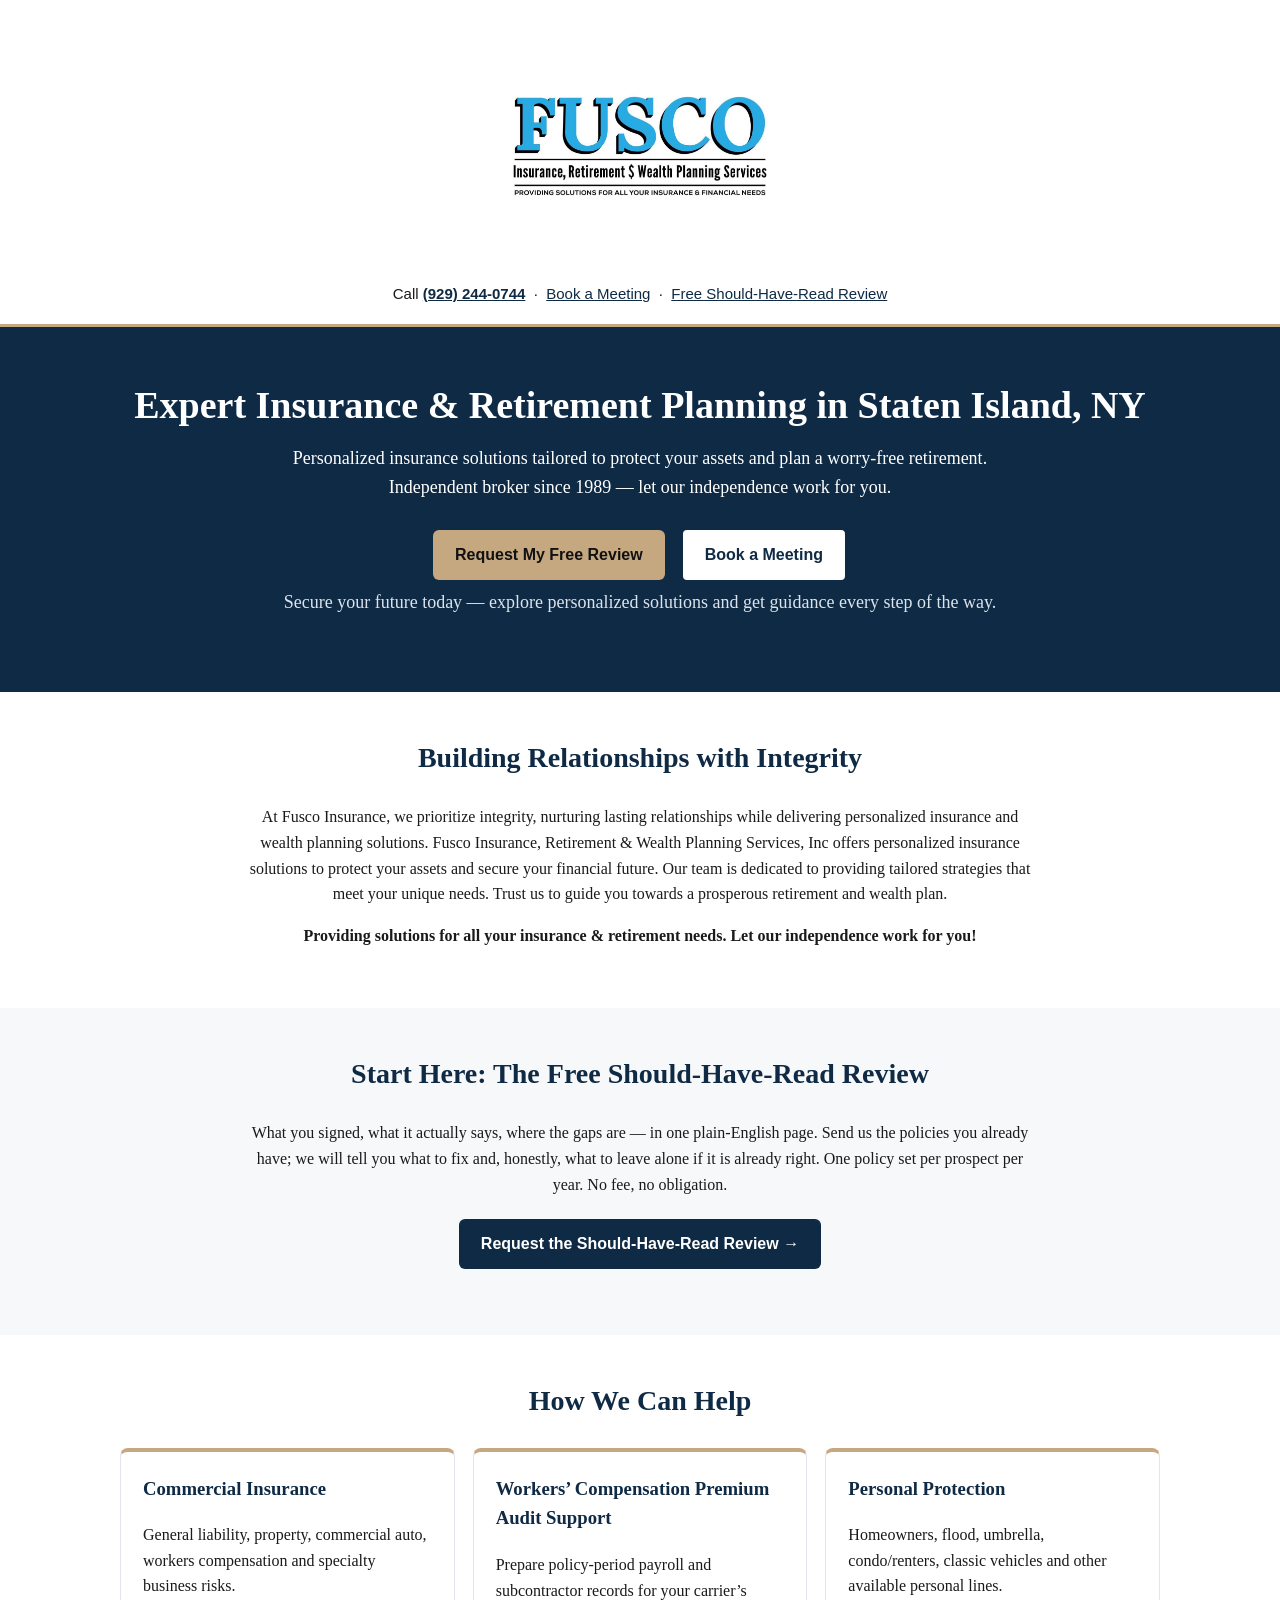
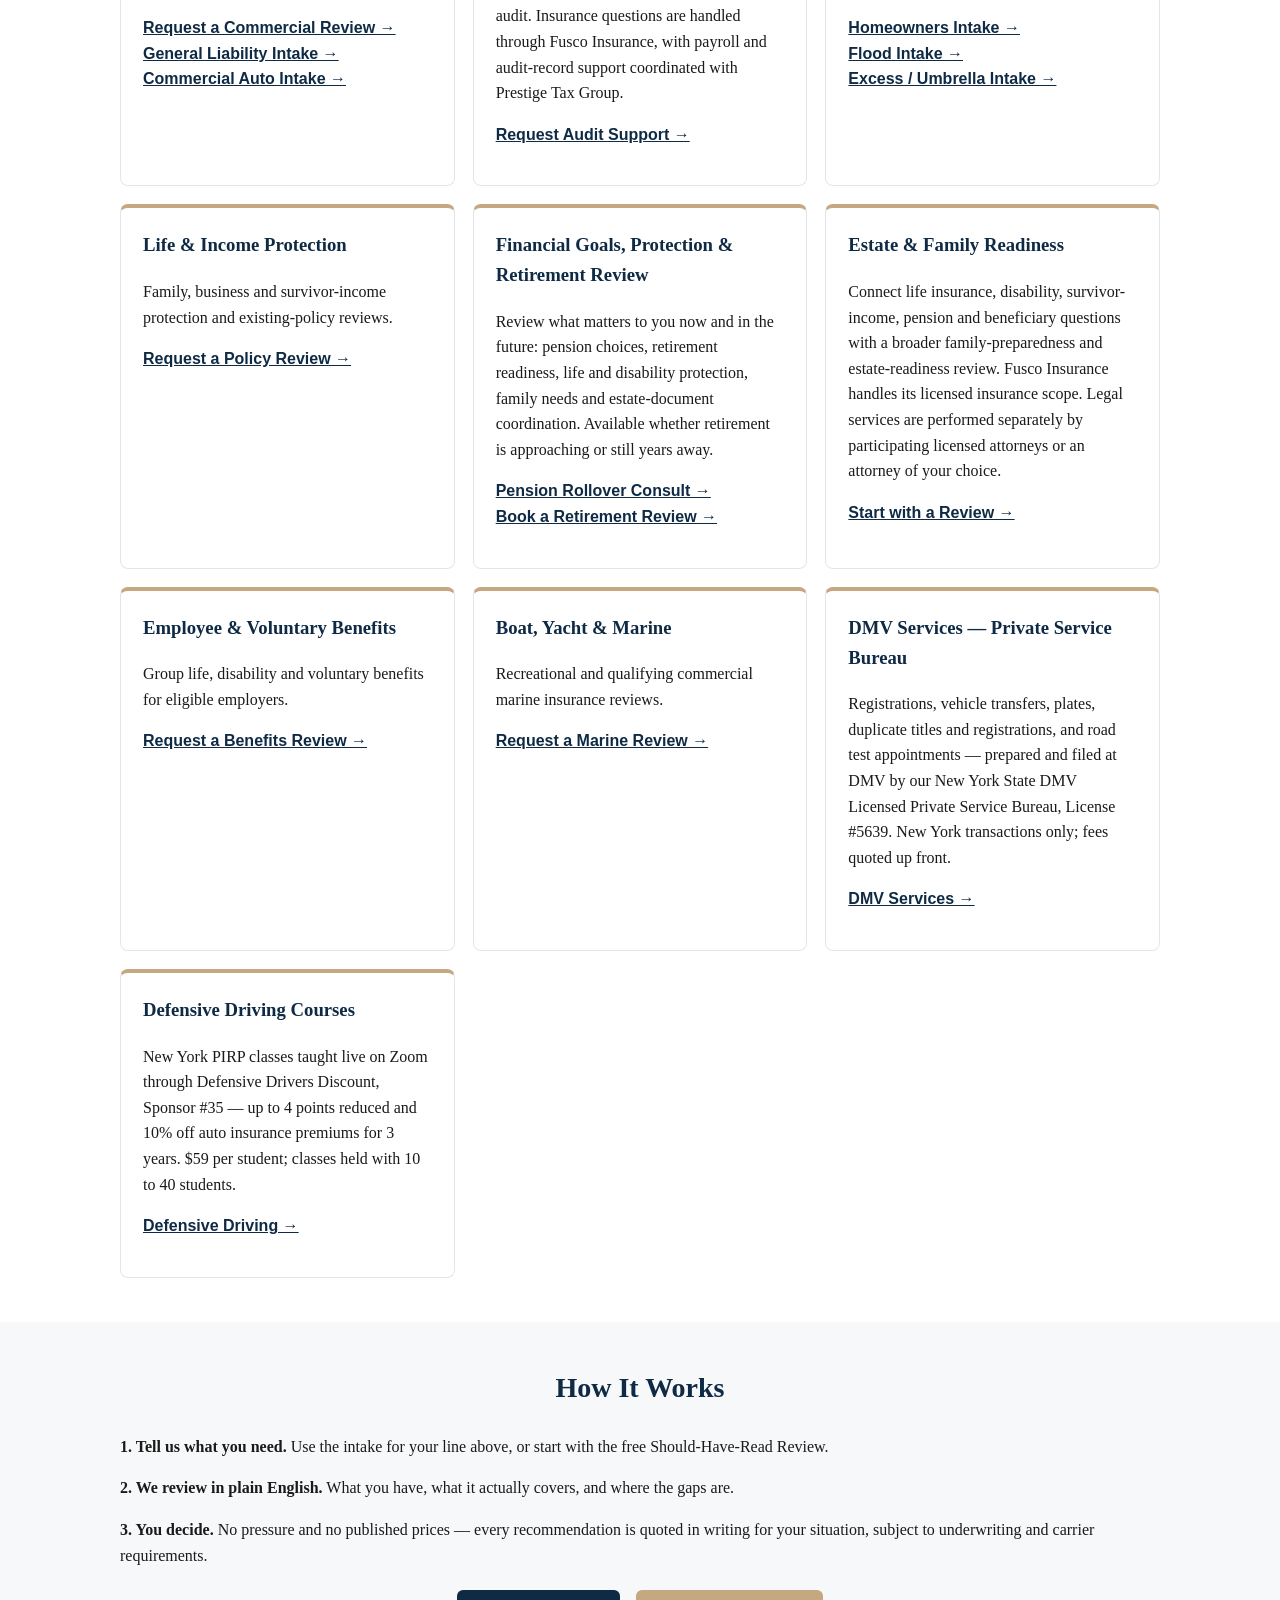
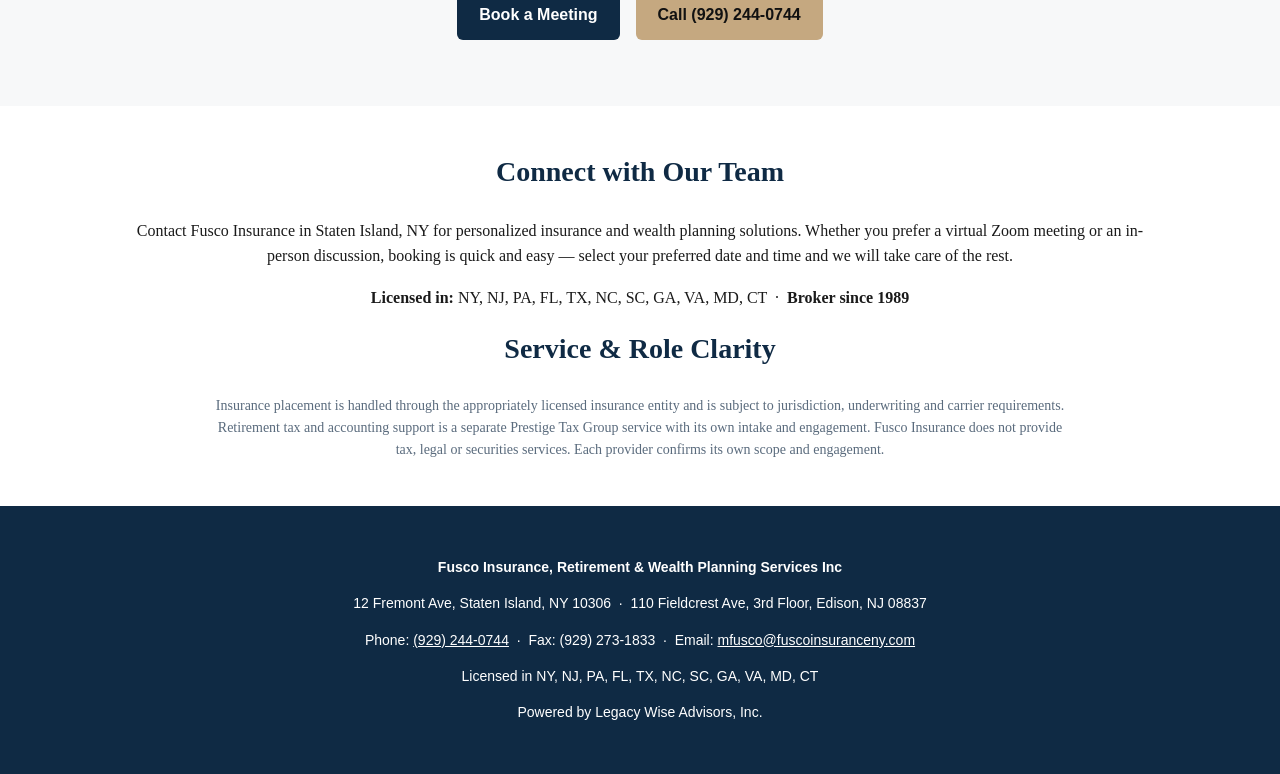
<file: index.html>
<!DOCTYPE html>
<html lang="en">
<head>
<meta charset="UTF-8">
<meta name="viewport" content="width=device-width, initial-scale=1.0">
<title>Fusco Insurance | Insurance &amp; Retirement Planning in Staten Island, NY — Since 1989</title>
<meta name="description" content="Fusco Insurance, Retirement &amp; Wealth Planning Services Inc — independent insurance broker since 1989 in Staten Island, NY. Commercial insurance, homeowners, flood, umbrella, commercial auto, life &amp; retirement reviews. Licensed in NY, NJ, PA, FL, TX, NC, SC, GA, VA, MD, CT. Call (929) 244-0744.">
<link rel="canonical" href="https://fuscoinsuranceny.com/">
<meta property="og:type" content="website">
<meta property="og:title" content="Fusco Insurance | Insurance &amp; Retirement Planning — Staten Island, NY">
<meta property="og:description" content="Independent broker since 1989. Commercial, personal, life and retirement protection — reviewed in plain English. Let our independence work for you.">
<meta property="og:url" content="https://fuscoinsuranceny.com/">
<meta property="og:image" content="https://fuscoinsuranceny.com/assets/fusco-insurance-logo.jpg">
<meta name="twitter:card" content="summary_large_image">
<link rel="icon" href="assets/fusco-insurance-logo.jpg">
<link rel="stylesheet" href="styles.css">
<script type="application/ld+json">
{"@context":"https://schema.org","@type":"InsuranceAgency","name":"Fusco Insurance, Retirement & Wealth Planning Services Inc","url":"https://fuscoinsuranceny.com/","logo":"https://fuscoinsuranceny.com/assets/fusco-insurance-logo.jpg","telephone":"+1-929-244-0744","faxNumber":"+1-929-273-1833","email":"mfusco@fuscoinsuranceny.com","foundingDate":"1989","address":[{"@type":"PostalAddress","streetAddress":"12 Fremont Ave","addressLocality":"Staten Island","addressRegion":"NY","postalCode":"10306","addressCountry":"US"},{"@type":"PostalAddress","streetAddress":"110 Fieldcrest Ave, 3rd Floor","addressLocality":"Edison","addressRegion":"NJ","postalCode":"08837","addressCountry":"US"}],"areaServed":["NY","NJ","PA","FL","TX","NC","SC","GA","VA","MD","CT"]}
</script>
</head>
<body>
<header class="site">
  <img src="assets/fusco-insurance-logo.jpg" alt="Fusco Insurance — Retirement &amp; Wealth Planning Services Inc">
  <div class="header-contact">Call <a href="tel:+19292440744"><strong>(929) 244-0744</strong></a> &nbsp;·&nbsp; <a href="https://scheduler.zoom.us/legacywiseadvisors">Book a Meeting</a> &nbsp;·&nbsp; <a href="https://tally.so/r/Z9oqyv">Free Should-Have-Read Review</a></div>
</header>

<div class="hero">
  <h1>Expert Insurance &amp; Retirement Planning in Staten Island, NY</h1>
  <p>Personalized insurance solutions tailored to protect your assets and plan a worry-free retirement. Independent broker since 1989 — let our independence work for you.</p>
  <a class="btn gold" href="https://tally.so/r/Z9oqyv">Request My Free Review</a>
  <a class="btn light" href="https://scheduler.zoom.us/legacywiseadvisors">Book a Meeting</a>
  <p class="small" style="color:#dbe4ec">Secure your future today — explore personalized solutions and get guidance every step of the way.</p>
</div>

<section>
  <div class="wrap">
    <h2>Building Relationships with Integrity</h2>
    <p class="center" style="max-width:800px;margin:0 auto">At Fusco Insurance, we prioritize integrity, nurturing lasting relationships while delivering personalized insurance and wealth planning solutions. Fusco Insurance, Retirement &amp; Wealth Planning Services, Inc offers personalized insurance solutions to protect your assets and secure your financial future. Our team is dedicated to providing tailored strategies that meet your unique needs. Trust us to guide you towards a prosperous retirement and wealth plan.</p>
    <p class="center"><strong>Providing solutions for all your insurance &amp; retirement needs. Let our independence work for you!</strong></p>
  </div>
</section>

<section class="alt">
  <div class="wrap">
    <h2>Start Here: The Free Should-Have-Read Review</h2>
    <p class="center" style="max-width:800px;margin:0 auto">What you signed, what it actually says, where the gaps are — in one plain-English page. Send us the policies you already have; we will tell you what to fix and, honestly, what to leave alone if it is already right. One policy set per prospect per year. No fee, no obligation.</p>
    <p class="center"><a class="btn" href="https://tally.so/r/Z9oqyv">Request the Should-Have-Read Review →</a></p>
  </div>
</section>

<section>
  <div class="wrap">
    <h2>How We Can Help</h2>
    <div class="grid">
      <div class="card"><h3>Commercial Insurance</h3><p>General liability, property, commercial auto, workers compensation and specialty business risks.</p><p><a href="https://tally.so/r/ArK6dB">Request a Commercial Review →</a><br><a href="https://tally.so/r/J1dyGK">General Liability Intake →</a><br><a href="https://tally.so/r/pedgNq">Commercial Auto Intake →</a></p></div>
      <div class="card"><h3>Workers’ Compensation Premium Audit Support</h3><p>Prepare policy-period payroll and subcontractor records for your carrier’s audit. Insurance questions are handled through Fusco Insurance, with payroll and audit-record support coordinated with Prestige Tax Group.</p><p><a href="https://tally.so/r/ArK6dB">Request Audit Support →</a></p></div>
      <div class="card"><h3>Personal Protection</h3><p>Homeowners, flood, umbrella, condo/renters, classic vehicles and other available personal lines.</p><p><a href="https://tally.so/r/1Wkjyp">Homeowners Intake →</a><br><a href="https://tally.so/r/DqKLER">Flood Intake →</a><br><a href="https://tally.so/r/7XbQOP">Excess / Umbrella Intake →</a></p></div>
      <div class="card"><h3>Life &amp; Income Protection</h3><p>Family, business and survivor-income protection and existing-policy reviews.</p><p><a href="https://tally.so/r/Z9oqyv">Request a Policy Review →</a></p></div>
      <div class="card"><h3>Financial Goals, Protection &amp; Retirement Review</h3><p>Review what matters to you now and in the future: pension choices, retirement readiness, life and disability protection, family needs and estate-document coordination. Available whether retirement is approaching or still years away.</p><p><a href="https://tally.so/r/QoMGNp">Pension Rollover Consult →</a><br><a href="https://scheduler.zoom.us/legacywiseadvisors">Book a Retirement Review →</a></p></div>
      <div class="card"><h3>Estate &amp; Family Readiness</h3><p>Connect life insurance, disability, survivor-income, pension and beneficiary questions with a broader family-preparedness and estate-readiness review. Fusco Insurance handles its licensed insurance scope. Legal services are performed separately by participating licensed attorneys or an attorney of your choice.</p><p><a href="https://tally.so/r/Z9oqyv">Start with a Review →</a></p></div>
      <div class="card"><h3>Employee &amp; Voluntary Benefits</h3><p>Group life, disability and voluntary benefits for eligible employers.</p><p><a href="https://tally.so/r/ArK6dB">Request a Benefits Review →</a></p></div>
      <div class="card"><h3>Boat, Yacht &amp; Marine</h3><p>Recreational and qualifying commercial marine insurance reviews.</p><p><a href="https://tally.so/r/Z9oqyv">Request a Marine Review →</a></p></div>
      <div class="card"><h3>DMV Services — Private Service Bureau</h3><p>Registrations, vehicle transfers, plates, duplicate titles and registrations, and road test appointments — prepared and filed at DMV by our New York State DMV Licensed Private Service Bureau, License #5639. New York transactions only; fees quoted up front.</p><p><a href="dmv-services.html">DMV Services →</a></p></div><div class="card"><h3>Defensive Driving Courses</h3><p>New York PIRP classes taught live on Zoom through Defensive Drivers Discount, Sponsor #35 — up to 4 points reduced and 10% off auto insurance premiums for 3 years. $59 per student; classes held with 10 to 40 students.</p><p><a href="defensive-driving.html">Defensive Driving →</a></p></div>
    </div>
  </div>
</section>

<section class="alt">
  <div class="wrap">
    <h2>How It Works</h2>
    <p><strong>1. Tell us what you need.</strong> Use the intake for your line above, or start with the free Should-Have-Read Review.</p>
    <p><strong>2. We review in plain English.</strong> What you have, what it actually covers, and where the gaps are.</p>
    <p><strong>3. You decide.</strong> No pressure and no published prices — every recommendation is quoted in writing for your situation, subject to underwriting and carrier requirements.</p>
    <p class="center"><a class="btn" href="https://scheduler.zoom.us/legacywiseadvisors">Book a Meeting</a> <a class="btn gold" href="tel:+19292440744">Call (929) 244-0744</a></p>
  </div>
</section>

<section>
  <div class="wrap">
    <h2>Connect with Our Team</h2>
    <p class="center">Contact Fusco Insurance in Staten Island, NY for personalized insurance and wealth planning solutions. Whether you prefer a virtual Zoom meeting or an in-person discussion, booking is quick and easy — select your preferred date and time and we will take care of the rest.</p>
    <p class="center"><strong>Licensed in:</strong> NY, NJ, PA, FL, TX, NC, SC, GA, VA, MD, CT &nbsp;·&nbsp; <strong>Broker since 1989</strong></p>
    <h2>Service &amp; Role Clarity</h2>
    <p class="small center" style="max-width:850px;margin:0 auto">Insurance placement is handled through the appropriately licensed insurance entity and is subject to jurisdiction, underwriting and carrier requirements. Retirement tax and accounting support is a separate Prestige Tax Group service with its own intake and engagement. Fusco Insurance does not provide tax, legal or securities services. Each provider confirms its own scope and engagement.</p>
  </div>
</section>

<footer>
  <p><strong>Fusco Insurance, Retirement &amp; Wealth Planning Services Inc</strong></p>
  <p>12 Fremont Ave, Staten Island, NY 10306 &nbsp;·&nbsp; 110 Fieldcrest Ave, 3rd Floor, Edison, NJ 08837</p>
  <p>Phone: <a href="tel:+19292440744">(929) 244-0744</a> &nbsp;·&nbsp; Fax: (929) 273-1833 &nbsp;·&nbsp; Email: <a href="mailto:mfusco@fuscoinsuranceny.com">mfusco@fuscoinsuranceny.com</a></p>
  <p>Licensed in NY, NJ, PA, FL, TX, NC, SC, GA, VA, MD, CT</p>
  <p>Powered by Legacy Wise Advisors, Inc.</p>
</footer>
</body>
</html>
</file>
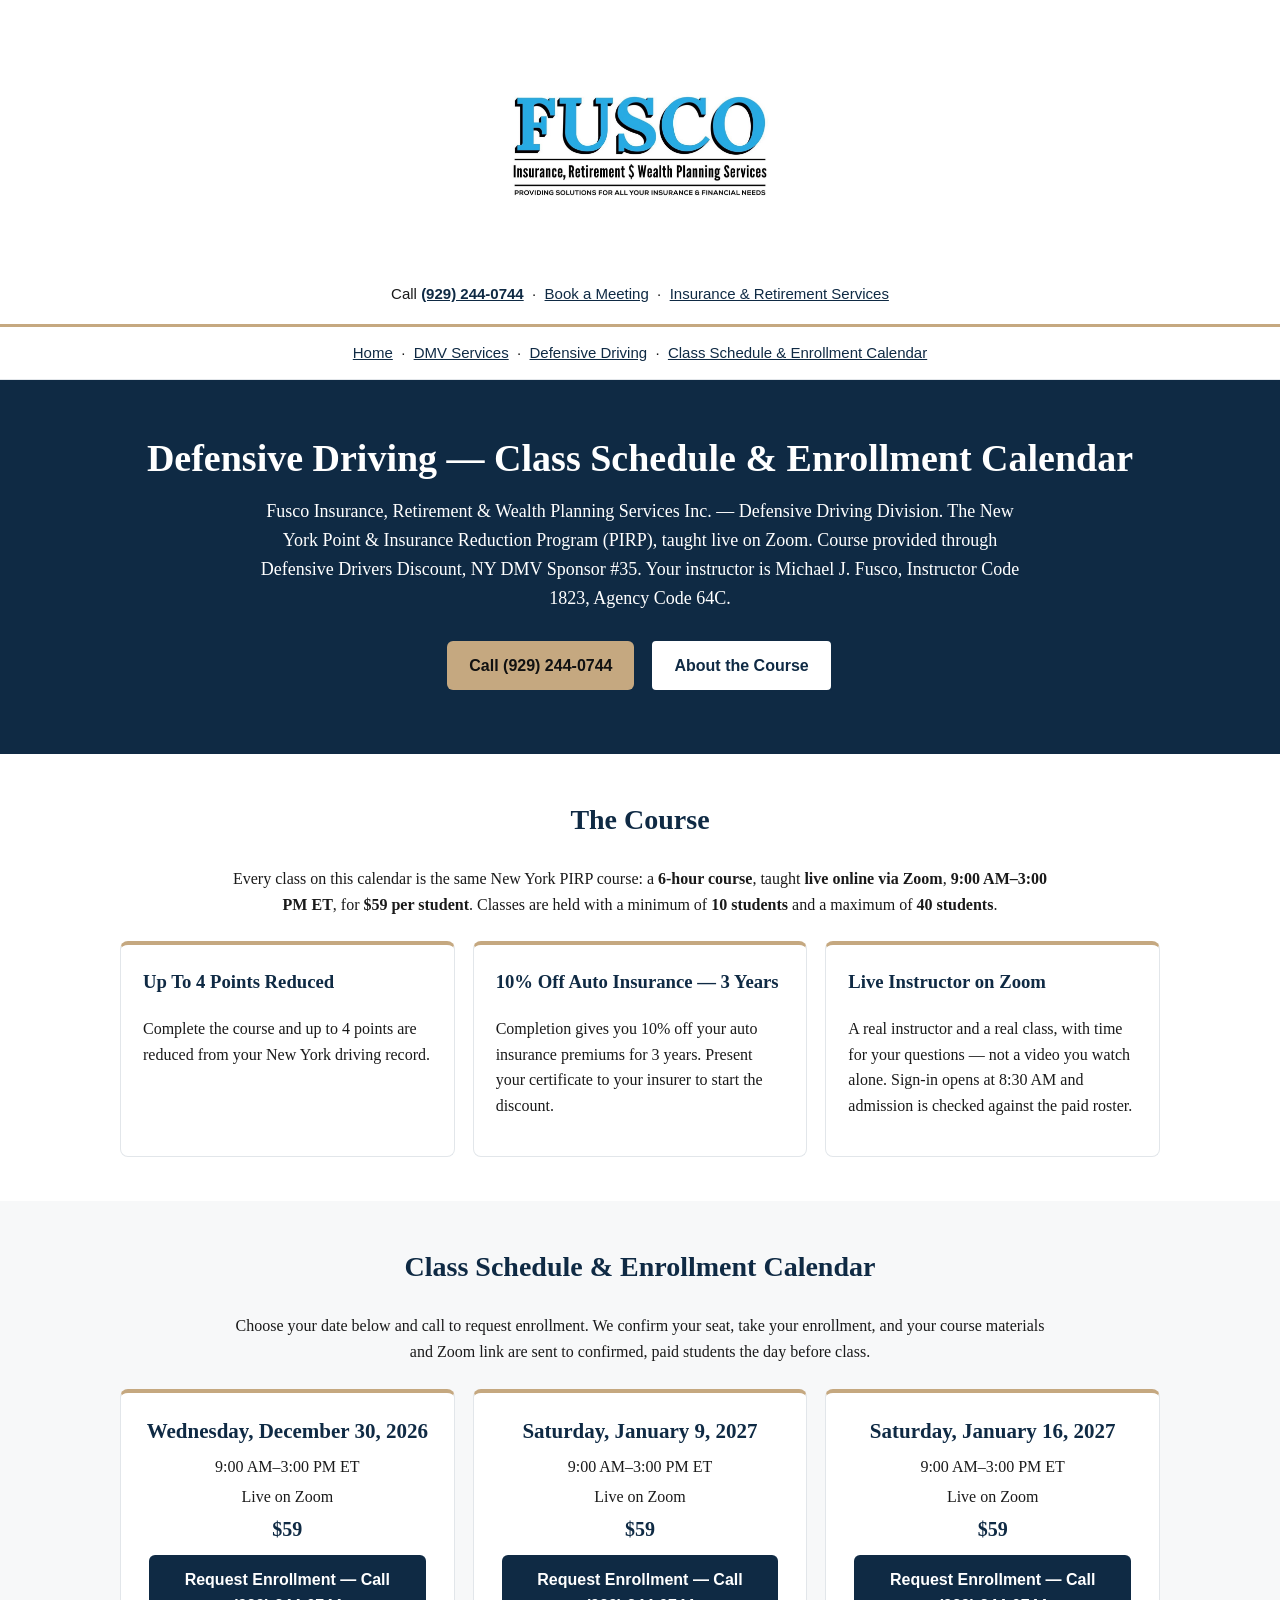
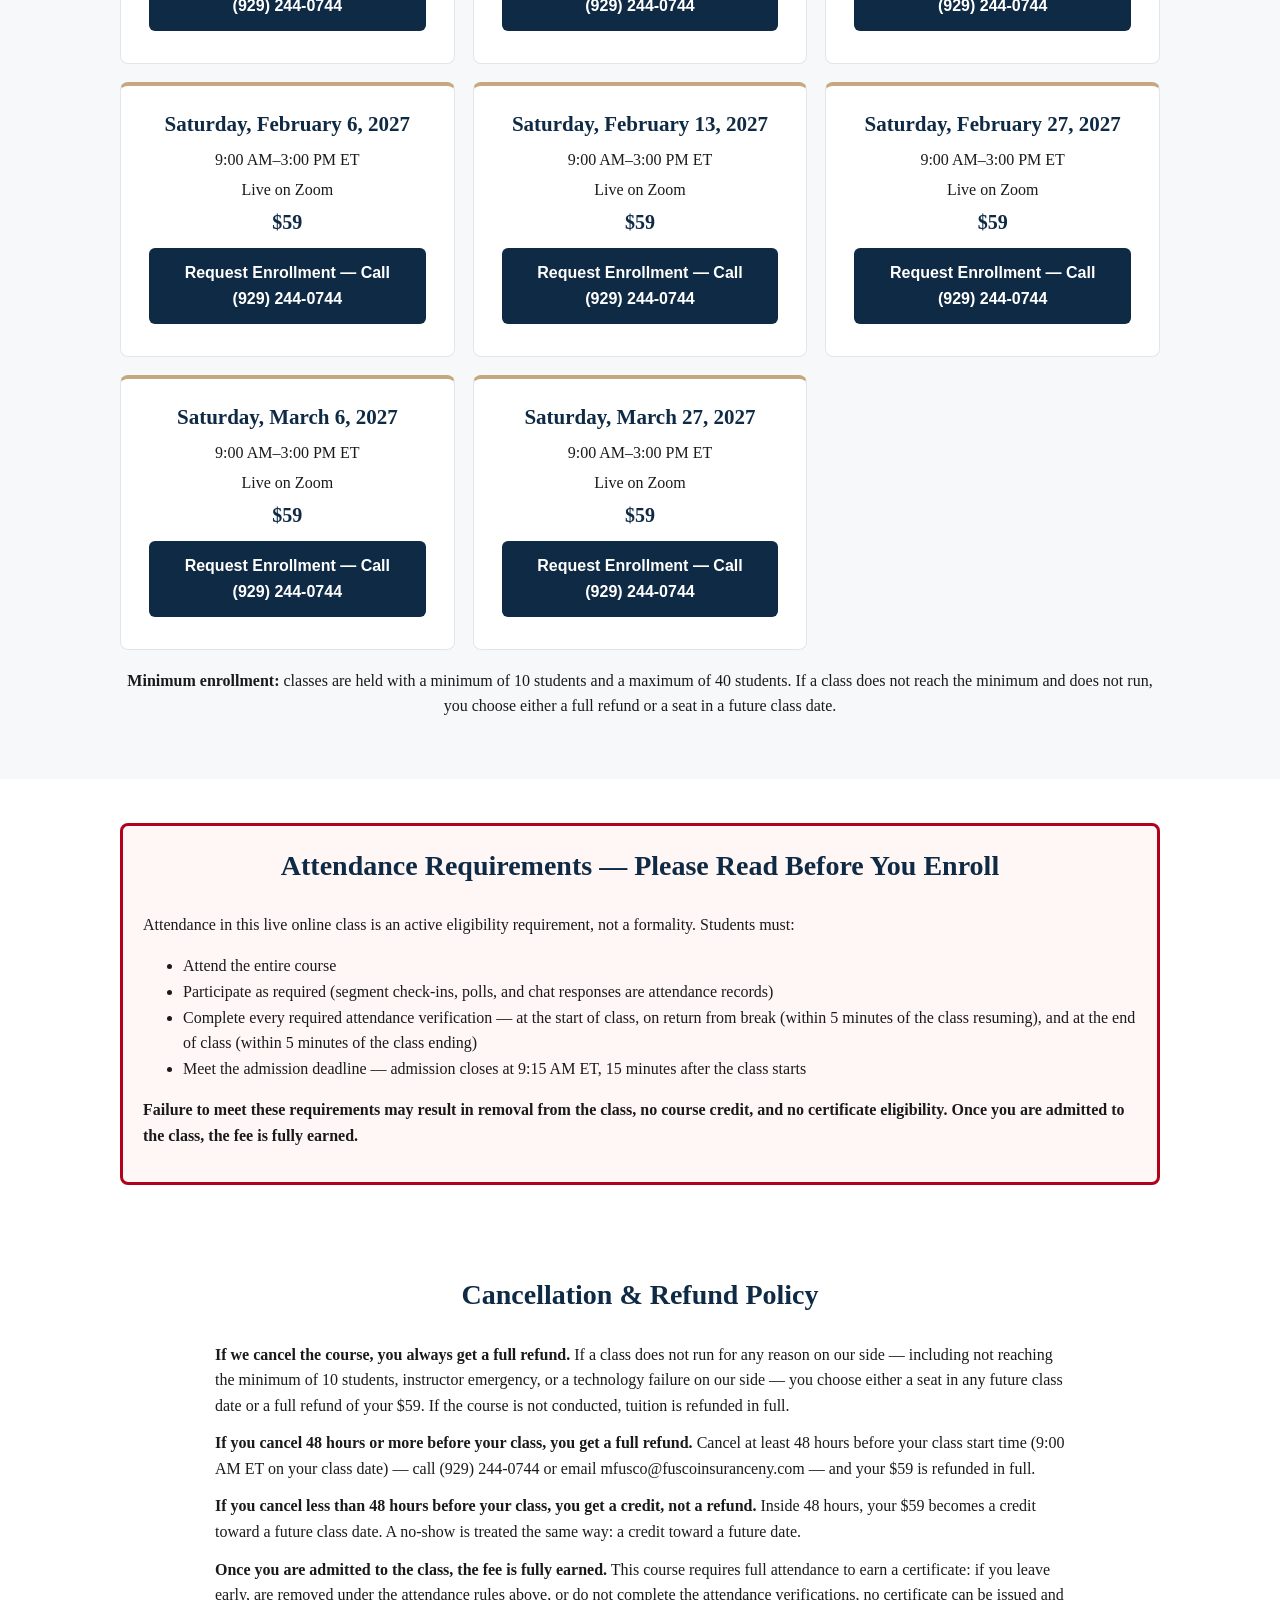
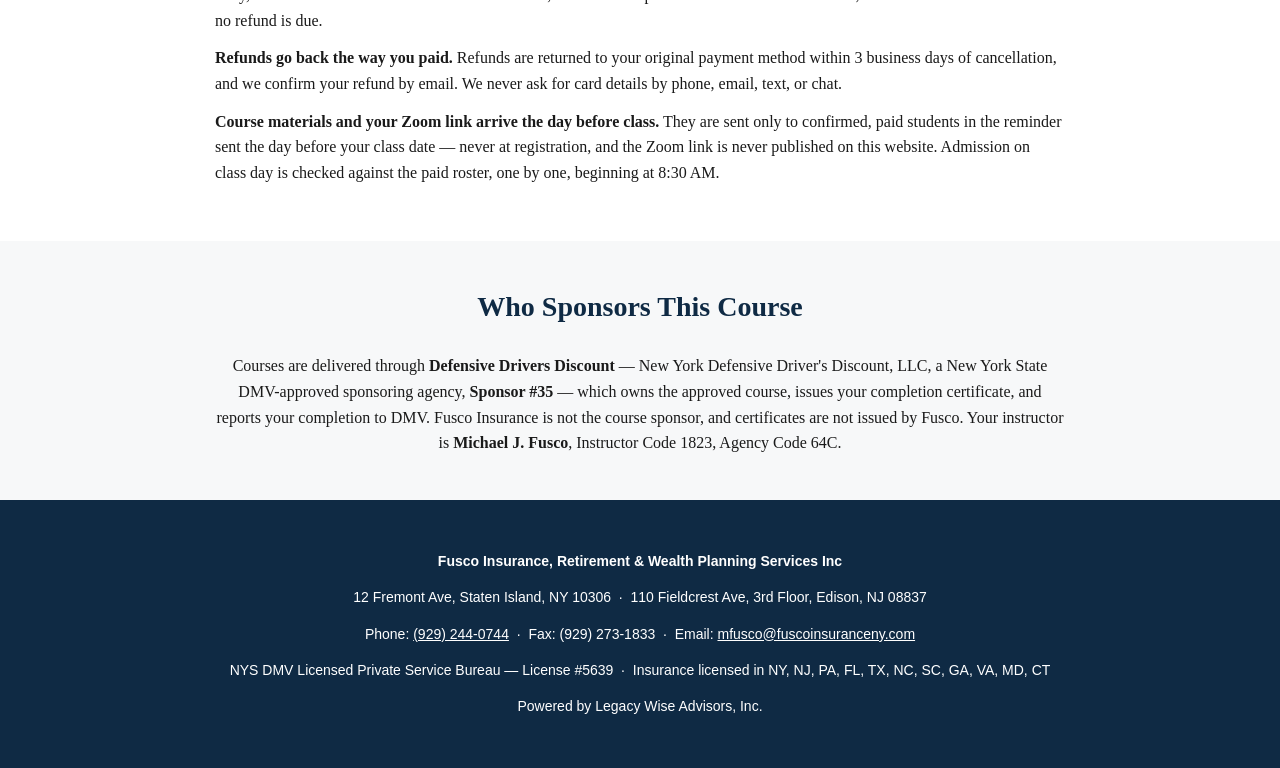
<file: class-schedule.html>
<!DOCTYPE html>
<html lang="en">
<head>
<meta charset="UTF-8">
<meta name="viewport" content="width=device-width, initial-scale=1.0">
<title>Defensive Driving — Class Schedule &amp; Enrollment Calendar | Fusco Insurance</title>
<meta name="description" content="New York PIRP defensive driving class schedule and enrollment calendar: live Zoom 6-hour classes, 9:00 AM–3:00 PM ET, $59 per student. 8 public dates, December 30, 2026 through March 27, 2027. Taught by Michael J. Fusco through Defensive Drivers Discount, NY DMV Sponsor #35. Call (929) 244-0744.">
<link rel="canonical" href="https://fuscoinsuranceny.com/class-schedule.html">
<meta property="og:type" content="website">
<meta property="og:title" content="Defensive Driving — Class Schedule &amp; Enrollment Calendar | Fusco Insurance">
<meta property="og:description" content="NY PIRP live Zoom classes, 9:00 AM–3:00 PM ET, $59. Up to 4 points reduced and 10% off auto insurance premiums for 3 years.">
<meta property="og:url" content="https://fuscoinsuranceny.com/class-schedule.html">
<meta property="og:image" content="https://fuscoinsuranceny.com/assets/fusco-insurance-logo.jpg">
<link rel="icon" href="assets/fusco-insurance-logo.jpg">
<link rel="stylesheet" href="styles.css">
<style>
.date-card{text-align:center}
.date-card h3{font-size:21px;margin-bottom:6px}
.date-card p{margin:4px 0}
.date-card .price{font-size:20px;font-weight:bold;color:#0f2a44}
.attn-box{border:3px solid #b3001b;background:#fff6f6;padding:18px 20px;border-radius:8px}
.policy{max-width:850px;margin:0 auto}
.policy p{margin:0 0 12px}
</style>
</head>
<body>
<header class="site">
  <img src="assets/fusco-insurance-logo.jpg" alt="Fusco Insurance — Retirement &amp; Wealth Planning Services Inc">
  <div class="header-contact">Call <a href="tel:+19292440744"><strong>(929) 244-0744</strong></a> &nbsp;·&nbsp; <a href="https://scheduler.zoom.us/legacywiseadvisors">Book a Meeting</a> &nbsp;·&nbsp; <a href="https://fuscoinsuranceny.com/">Insurance &amp; Retirement Services</a></div>
</header>
<nav style="text-align:center;padding:14px 10px;font-family:Arial,sans-serif;font-size:15px;border-bottom:1px solid #e2e6ea">
<a href="https://fuscoinsuranceny.com/">Home</a> &nbsp;·&nbsp; <a href="dmv-services.html">DMV Services</a> &nbsp;·&nbsp; <a href="defensive-driving.html">Defensive Driving</a> &nbsp;·&nbsp; <a href="class-schedule.html">Class Schedule &amp; Enrollment Calendar</a>
</nav>

<div class="hero">
  <h1>Defensive Driving — Class Schedule &amp; Enrollment Calendar</h1>
  <p>Fusco Insurance, Retirement &amp; Wealth Planning Services Inc. — Defensive Driving Division. The New York Point &amp; Insurance Reduction Program (PIRP), taught live on Zoom. Course provided through Defensive Drivers Discount, NY DMV Sponsor #35. Your instructor is Michael J. Fusco, Instructor Code 1823, Agency Code 64C.</p>
  <a class="btn gold" href="tel:+19292440744">Call (929) 244-0744</a>
  <a class="btn light" href="defensive-driving.html">About the Course</a>
</div>

<section><div class="wrap">
<h2>The Course</h2>
<p class="center" style="max-width:820px;margin:0 auto">Every class on this calendar is the same New York PIRP course: a <strong>6-hour course</strong>, taught <strong>live online via Zoom</strong>, <strong>9:00 AM–3:00 PM ET</strong>, for <strong>$59 per student</strong>. Classes are held with a minimum of <strong>10 students</strong> and a maximum of <strong>40 students</strong>.</p>
<div class="grid">
<div class="card"><h3>Up To 4 Points Reduced</h3><p>Complete the course and up to 4 points are reduced from your New York driving record.</p></div>
<div class="card"><h3>10% Off Auto Insurance — 3 Years</h3><p>Completion gives you 10% off your auto insurance premiums for 3 years. Present your certificate to your insurer to start the discount.</p></div>
<div class="card"><h3>Live Instructor on Zoom</h3><p>A real instructor and a real class, with time for your questions — not a video you watch alone. Sign-in opens at 8:30 AM and admission is checked against the paid roster.</p></div>
</div>
</div></section>

<section class="alt"><div class="wrap">
<h2>Class Schedule &amp; Enrollment Calendar</h2>
<p class="center" style="max-width:820px;margin:0 auto">Choose your date below and call to request enrollment. We confirm your seat, take your enrollment, and your course materials and Zoom link are sent to confirmed, paid students the day before class.</p>
<div class="grid">
<div class="card date-card"><h3>Wednesday, December 30, 2026</h3><p>9:00 AM–3:00 PM ET</p><p>Live on Zoom</p><p class="price">$59</p><p><a class="btn" href="tel:+19292440744">Request Enrollment — Call (929) 244-0744</a></p></div>
<div class="card date-card"><h3>Saturday, January 9, 2027</h3><p>9:00 AM–3:00 PM ET</p><p>Live on Zoom</p><p class="price">$59</p><p><a class="btn" href="tel:+19292440744">Request Enrollment — Call (929) 244-0744</a></p></div>
<div class="card date-card"><h3>Saturday, January 16, 2027</h3><p>9:00 AM–3:00 PM ET</p><p>Live on Zoom</p><p class="price">$59</p><p><a class="btn" href="tel:+19292440744">Request Enrollment — Call (929) 244-0744</a></p></div>
<div class="card date-card"><h3>Saturday, February 6, 2027</h3><p>9:00 AM–3:00 PM ET</p><p>Live on Zoom</p><p class="price">$59</p><p><a class="btn" href="tel:+19292440744">Request Enrollment — Call (929) 244-0744</a></p></div>
<div class="card date-card"><h3>Saturday, February 13, 2027</h3><p>9:00 AM–3:00 PM ET</p><p>Live on Zoom</p><p class="price">$59</p><p><a class="btn" href="tel:+19292440744">Request Enrollment — Call (929) 244-0744</a></p></div>
<div class="card date-card"><h3>Saturday, February 27, 2027</h3><p>9:00 AM–3:00 PM ET</p><p>Live on Zoom</p><p class="price">$59</p><p><a class="btn" href="tel:+19292440744">Request Enrollment — Call (929) 244-0744</a></p></div>
<div class="card date-card"><h3>Saturday, March 6, 2027</h3><p>9:00 AM–3:00 PM ET</p><p>Live on Zoom</p><p class="price">$59</p><p><a class="btn" href="tel:+19292440744">Request Enrollment — Call (929) 244-0744</a></p></div>
<div class="card date-card"><h3>Saturday, March 27, 2027</h3><p>9:00 AM–3:00 PM ET</p><p>Live on Zoom</p><p class="price">$59</p><p><a class="btn" href="tel:+19292440744">Request Enrollment — Call (929) 244-0744</a></p></div>
</div>
<p class="center" style="margin-top:18px"><strong>Minimum enrollment:</strong> classes are held with a minimum of 10 students and a maximum of 40 students. If a class does not reach the minimum and does not run, you choose either a full refund or a seat in a future class date.</p>
</div></section>

<section><div class="wrap"><div class="attn-box">
<h2 style="margin-top:0">Attendance Requirements — Please Read Before You Enroll</h2>
<p>Attendance in this live online class is an active eligibility requirement, not a formality. Students must:</p>
<ul>
<li>Attend the entire course</li>
<li>Participate as required (segment check-ins, polls, and chat responses are attendance records)</li>
<li>Complete every required attendance verification — at the start of class, on return from break (within 5 minutes of the class resuming), and at the end of class (within 5 minutes of the class ending)</li>
<li>Meet the admission deadline — admission closes at 9:15 AM ET, 15 minutes after the class starts</li>
</ul>
<p><strong>Failure to meet these requirements may result in removal from the class, no course credit, and no certificate eligibility. Once you are admitted to the class, the fee is fully earned.</strong></p>
</div></div></section>

<section><div class="wrap">
<h2>Cancellation &amp; Refund Policy</h2>
<div class="policy">
<p><strong>If we cancel the course, you always get a full refund.</strong> If a class does not run for any reason on our side — including not reaching the minimum of 10 students, instructor emergency, or a technology failure on our side — you choose either a seat in any future class date or a full refund of your $59. If the course is not conducted, tuition is refunded in full.</p>
<p><strong>If you cancel 48 hours or more before your class, you get a full refund.</strong> Cancel at least 48 hours before your class start time (9:00 AM ET on your class date) — call (929) 244-0744 or email mfusco@fuscoinsuranceny.com — and your $59 is refunded in full.</p>
<p><strong>If you cancel less than 48 hours before your class, you get a credit, not a refund.</strong> Inside 48 hours, your $59 becomes a credit toward a future class date. A no-show is treated the same way: a credit toward a future date.</p>
<p><strong>Once you are admitted to the class, the fee is fully earned.</strong> This course requires full attendance to earn a certificate: if you leave early, are removed under the attendance rules above, or do not complete the attendance verifications, no certificate can be issued and no refund is due.</p>
<p><strong>Refunds go back the way you paid.</strong> Refunds are returned to your original payment method within 3 business days of cancellation, and we confirm your refund by email. We never ask for card details by phone, email, text, or chat.</p>
<p><strong>Course materials and your Zoom link arrive the day before class.</strong> They are sent only to confirmed, paid students in the reminder sent the day before your class date — never at registration, and the Zoom link is never published on this website. Admission on class day is checked against the paid roster, one by one, beginning at 8:30 AM.</p>
</div>
</div></section>

<section class="alt"><div class="wrap">
<h2>Who Sponsors This Course</h2>
<p class="center" style="max-width:850px;margin:0 auto">Courses are delivered through <strong>Defensive Drivers Discount</strong> — New York Defensive Driver's Discount, LLC, a New York State DMV-approved sponsoring agency, <strong>Sponsor #35</strong> — which owns the approved course, issues your completion certificate, and reports your completion to DMV. Fusco Insurance is not the course sponsor, and certificates are not issued by Fusco. Your instructor is <strong>Michael J. Fusco</strong>, Instructor Code 1823, Agency Code 64C.</p>
</div></section>

<footer>
  <p><strong>Fusco Insurance, Retirement &amp; Wealth Planning Services Inc</strong></p>
  <p>12 Fremont Ave, Staten Island, NY 10306 &nbsp;·&nbsp; 110 Fieldcrest Ave, 3rd Floor, Edison, NJ 08837</p>
  <p>Phone: <a href="tel:+19292440744">(929) 244-0744</a> &nbsp;·&nbsp; Fax: (929) 273-1833 &nbsp;·&nbsp; Email: <a href="mailto:mfusco@fuscoinsuranceny.com">mfusco@fuscoinsuranceny.com</a></p>
  <p>NYS DMV Licensed Private Service Bureau — License #5639 &nbsp;·&nbsp; Insurance licensed in NY, NJ, PA, FL, TX, NC, SC, GA, VA, MD, CT</p>
  <p>Powered by Legacy Wise Advisors, Inc.</p>
</footer>
</body>
</html>
</file>
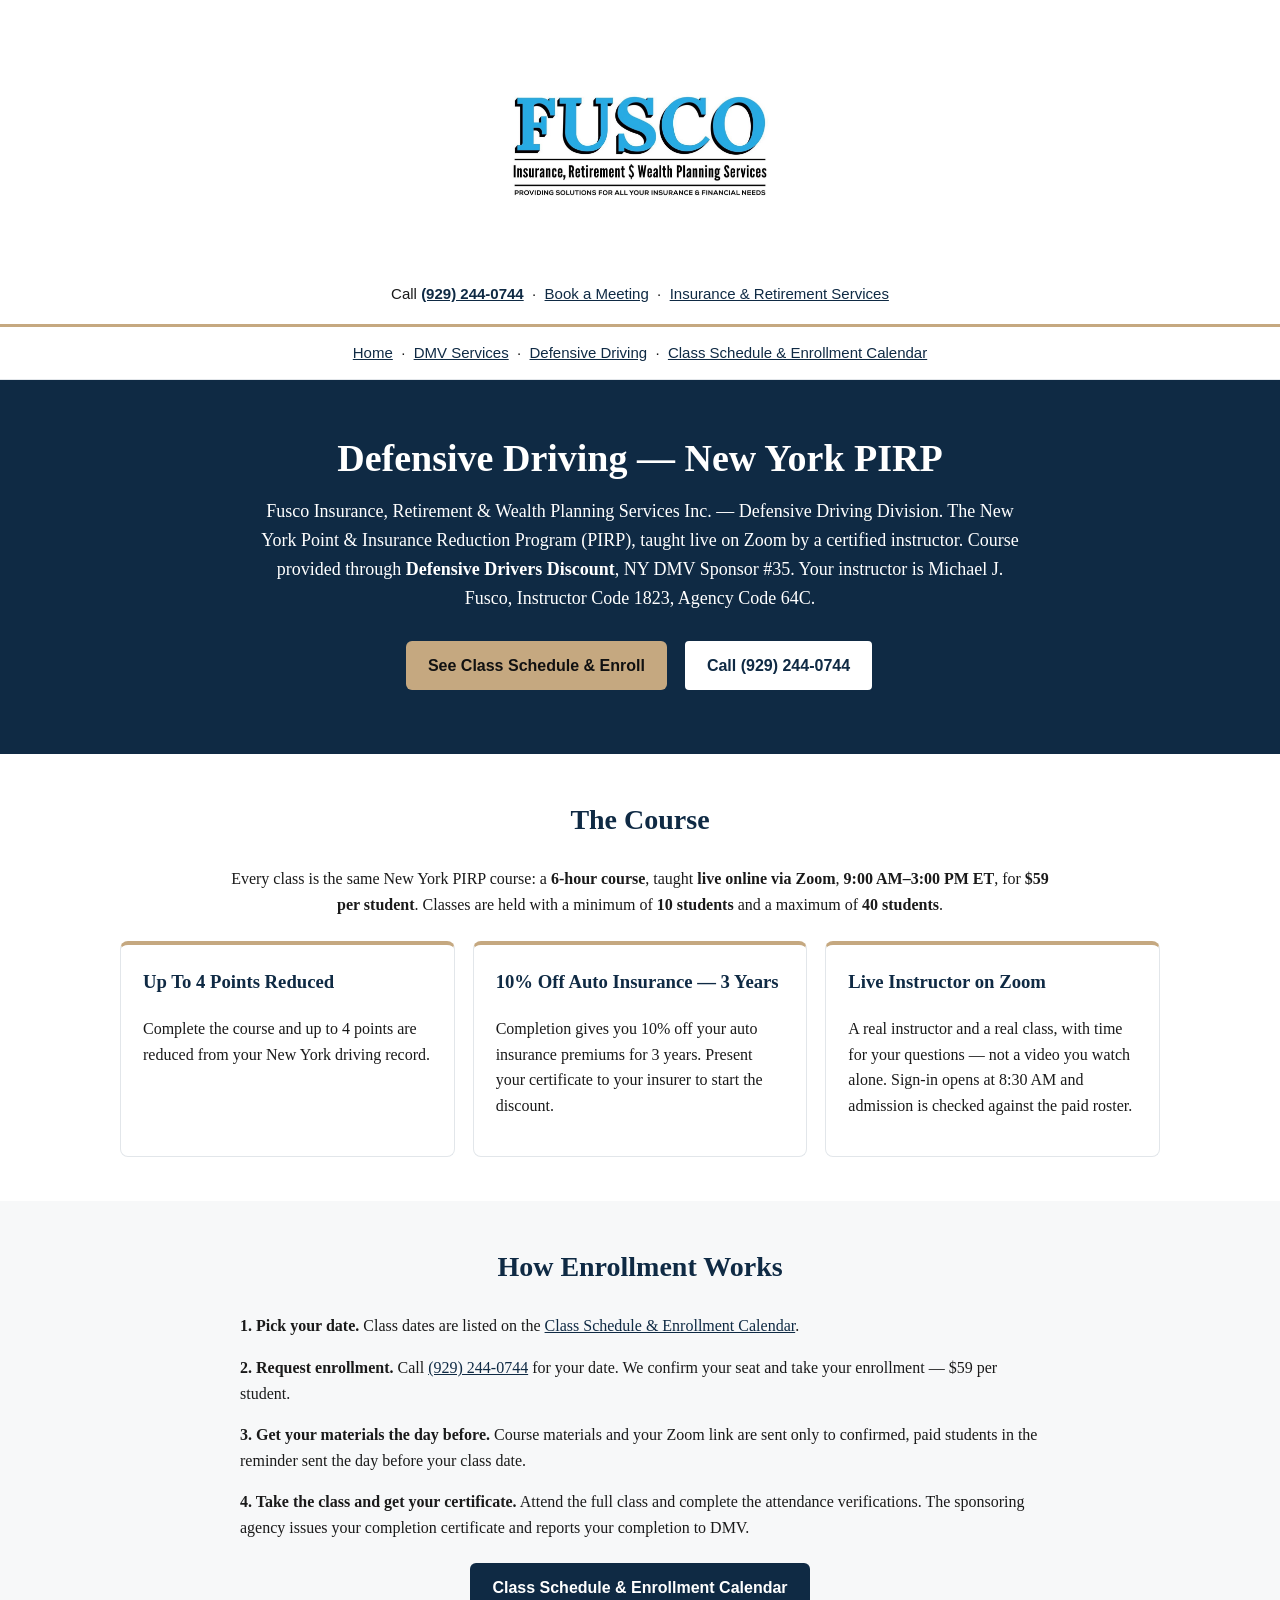
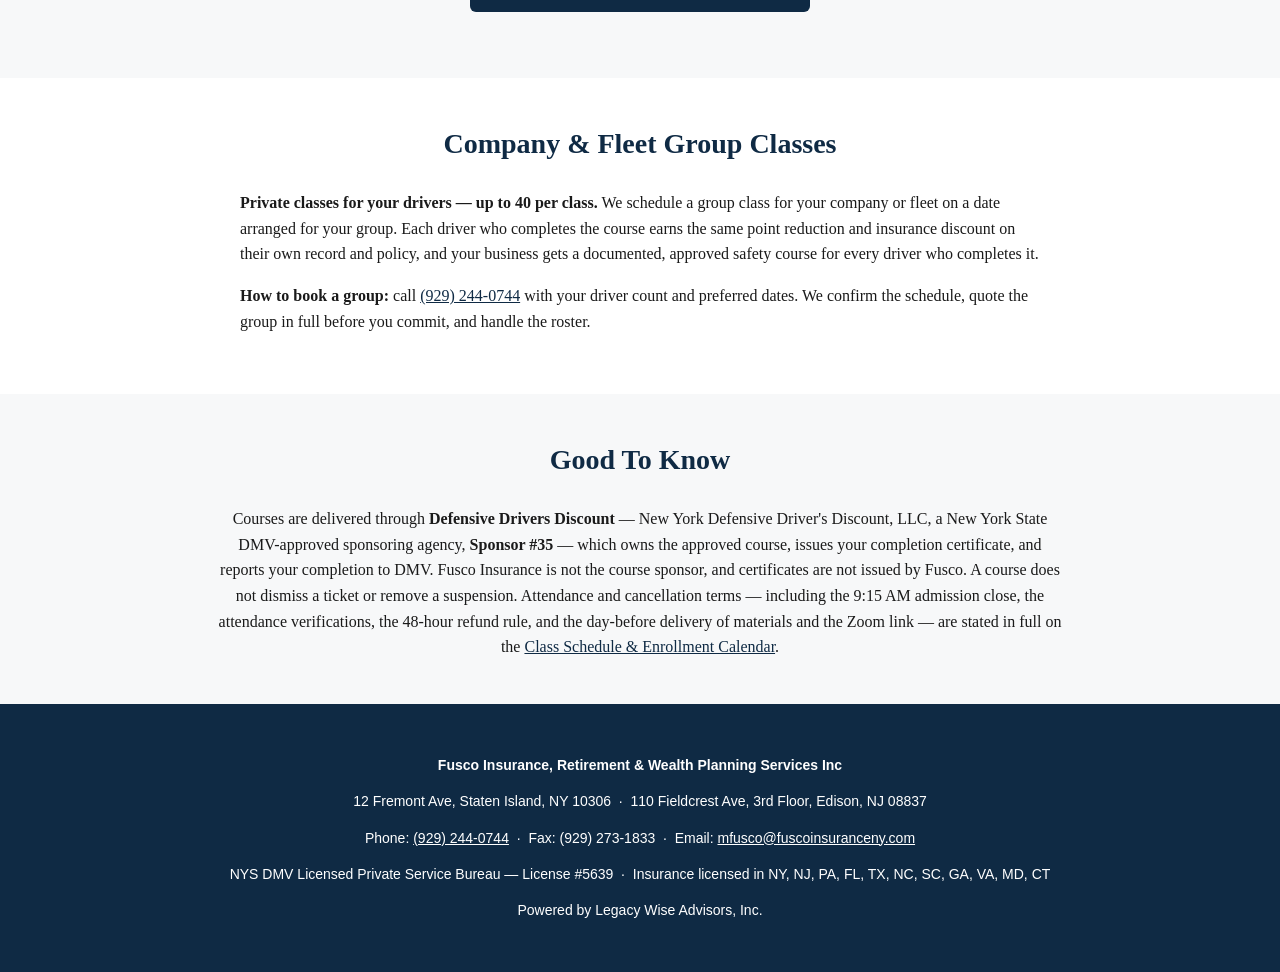
<file: defensive-driving.html>
<!DOCTYPE html>
<html lang="en">
<head>
<meta charset="UTF-8">
<meta name="viewport" content="width=device-width, initial-scale=1.0">
<title>Defensive Driving Courses — New York PIRP | Fusco Insurance</title>
<meta name="description" content="New York PIRP defensive driving courses taught live on Zoom by Michael J. Fusco through Defensive Drivers Discount, NY DMV Sponsor #35. 6-hour class, $59 per student: up to 4 points reduced and 10% off auto insurance premiums for 3 years. See the Class Schedule & Enrollment Calendar. Call (929) 244-0744.">
<link rel="canonical" href="https://fuscoinsuranceny.com/defensive-driving.html">
<meta property="og:type" content="website">
<meta property="og:title" content="Defensive Driving Courses — New York PIRP | Fusco Insurance">
<meta property="og:description" content="NY PIRP live Zoom classes, 9:00 AM–3:00 PM ET, $59. Up to 4 points reduced and 10% off auto insurance premiums for 3 years.">
<meta property="og:url" content="https://fuscoinsuranceny.com/defensive-driving.html">
<meta property="og:image" content="https://fuscoinsuranceny.com/assets/fusco-insurance-logo.jpg">
<link rel="icon" href="assets/fusco-insurance-logo.jpg">
<link rel="stylesheet" href="styles.css">
<style>
.howitworks{max-width:800px;margin:0 auto;text-align:left}
</style>
</head>
<body>
<header class="site">
  <img src="assets/fusco-insurance-logo.jpg" alt="Fusco Insurance — Retirement &amp; Wealth Planning Services Inc">
  <div class="header-contact">Call <a href="tel:+19292440744"><strong>(929) 244-0744</strong></a> &nbsp;·&nbsp; <a href="https://scheduler.zoom.us/legacywiseadvisors">Book a Meeting</a> &nbsp;·&nbsp; <a href="https://fuscoinsuranceny.com/">Insurance &amp; Retirement Services</a></div>
</header>
<nav style="text-align:center;padding:14px 10px;font-family:Arial,sans-serif;font-size:15px;border-bottom:1px solid #e2e6ea">
<a href="https://fuscoinsuranceny.com/">Home</a> &nbsp;·&nbsp; <a href="dmv-services.html">DMV Services</a> &nbsp;·&nbsp; <a href="defensive-driving.html">Defensive Driving</a> &nbsp;·&nbsp; <a href="class-schedule.html">Class Schedule &amp; Enrollment Calendar</a>
</nav>

<div class="hero">
  <h1>Defensive Driving — New York PIRP</h1>
  <p>Fusco Insurance, Retirement &amp; Wealth Planning Services Inc. — Defensive Driving Division. The New York Point &amp; Insurance Reduction Program (PIRP), taught live on Zoom by a certified instructor. Course provided through <strong>Defensive Drivers Discount</strong>, NY DMV Sponsor #35. Your instructor is Michael J. Fusco, Instructor Code 1823, Agency Code 64C.</p>
  <a class="btn gold" href="class-schedule.html">See Class Schedule &amp; Enroll</a>
  <a class="btn light" href="tel:+19292440744">Call (929) 244-0744</a>
</div>

<section><div class="wrap">
<h2>The Course</h2>
<p class="center" style="max-width:820px;margin:0 auto">Every class is the same New York PIRP course: a <strong>6-hour course</strong>, taught <strong>live online via Zoom</strong>, <strong>9:00 AM–3:00 PM ET</strong>, for <strong>$59 per student</strong>. Classes are held with a minimum of <strong>10 students</strong> and a maximum of <strong>40 students</strong>.</p>
<div class="grid">
<div class="card"><h3>Up To 4 Points Reduced</h3><p>Complete the course and up to 4 points are reduced from your New York driving record.</p></div>
<div class="card"><h3>10% Off Auto Insurance — 3 Years</h3><p>Completion gives you 10% off your auto insurance premiums for 3 years. Present your certificate to your insurer to start the discount.</p></div>
<div class="card"><h3>Live Instructor on Zoom</h3><p>A real instructor and a real class, with time for your questions — not a video you watch alone. Sign-in opens at 8:30 AM and admission is checked against the paid roster.</p></div>
</div>
</div></section>

<section class="alt"><div class="wrap">
<h2>How Enrollment Works</h2>
<div class="howitworks">
<p><strong>1. Pick your date.</strong> Class dates are listed on the <a href="class-schedule.html">Class Schedule &amp; Enrollment Calendar</a>.</p>
<p><strong>2. Request enrollment.</strong> Call <a href="tel:+19292440744">(929) 244-0744</a> for your date. We confirm your seat and take your enrollment — $59 per student.</p>
<p><strong>3. Get your materials the day before.</strong> Course materials and your Zoom link are sent only to confirmed, paid students in the reminder sent the day before your class date.</p>
<p><strong>4. Take the class and get your certificate.</strong> Attend the full class and complete the attendance verifications. The sponsoring agency issues your completion certificate and reports your completion to DMV.</p>
</div>
<p class="center"><a class="btn" href="class-schedule.html">Class Schedule &amp; Enrollment Calendar</a></p>
</div></section>

<section><div class="wrap">
<h2>Company &amp; Fleet Group Classes</h2>
<div class="howitworks">
<p><strong>Private classes for your drivers — up to 40 per class.</strong> We schedule a group class for your company or fleet on a date arranged for your group. Each driver who completes the course earns the same point reduction and insurance discount on their own record and policy, and your business gets a documented, approved safety course for every driver who completes it.</p>
<p><strong>How to book a group:</strong> call <a href="tel:+19292440744">(929) 244-0744</a> with your driver count and preferred dates. We confirm the schedule, quote the group in full before you commit, and handle the roster.</p>
</div>
</div></section>

<section class="alt"><div class="wrap">
<h2>Good To Know</h2>
<p class="center" style="max-width:850px;margin:0 auto">Courses are delivered through <strong>Defensive Drivers Discount</strong> — New York Defensive Driver's Discount, LLC, a New York State DMV-approved sponsoring agency, <strong>Sponsor #35</strong> — which owns the approved course, issues your completion certificate, and reports your completion to DMV. Fusco Insurance is not the course sponsor, and certificates are not issued by Fusco. A course does not dismiss a ticket or remove a suspension. Attendance and cancellation terms — including the 9:15 AM admission close, the attendance verifications, the 48-hour refund rule, and the day-before delivery of materials and the Zoom link — are stated in full on the <a href="class-schedule.html">Class Schedule &amp; Enrollment Calendar</a>.</p>
</div></section>

<footer>
  <p><strong>Fusco Insurance, Retirement &amp; Wealth Planning Services Inc</strong></p>
  <p>12 Fremont Ave, Staten Island, NY 10306 &nbsp;·&nbsp; 110 Fieldcrest Ave, 3rd Floor, Edison, NJ 08837</p>
  <p>Phone: <a href="tel:+19292440744">(929) 244-0744</a> &nbsp;·&nbsp; Fax: (929) 273-1833 &nbsp;·&nbsp; Email: <a href="mailto:mfusco@fuscoinsuranceny.com">mfusco@fuscoinsuranceny.com</a></p>
  <p>NYS DMV Licensed Private Service Bureau — License #5639 &nbsp;·&nbsp; Insurance licensed in NY, NJ, PA, FL, TX, NC, SC, GA, VA, MD, CT</p>
  <p>Powered by Legacy Wise Advisors, Inc.</p>
</footer>
</body>
</html>
</file>
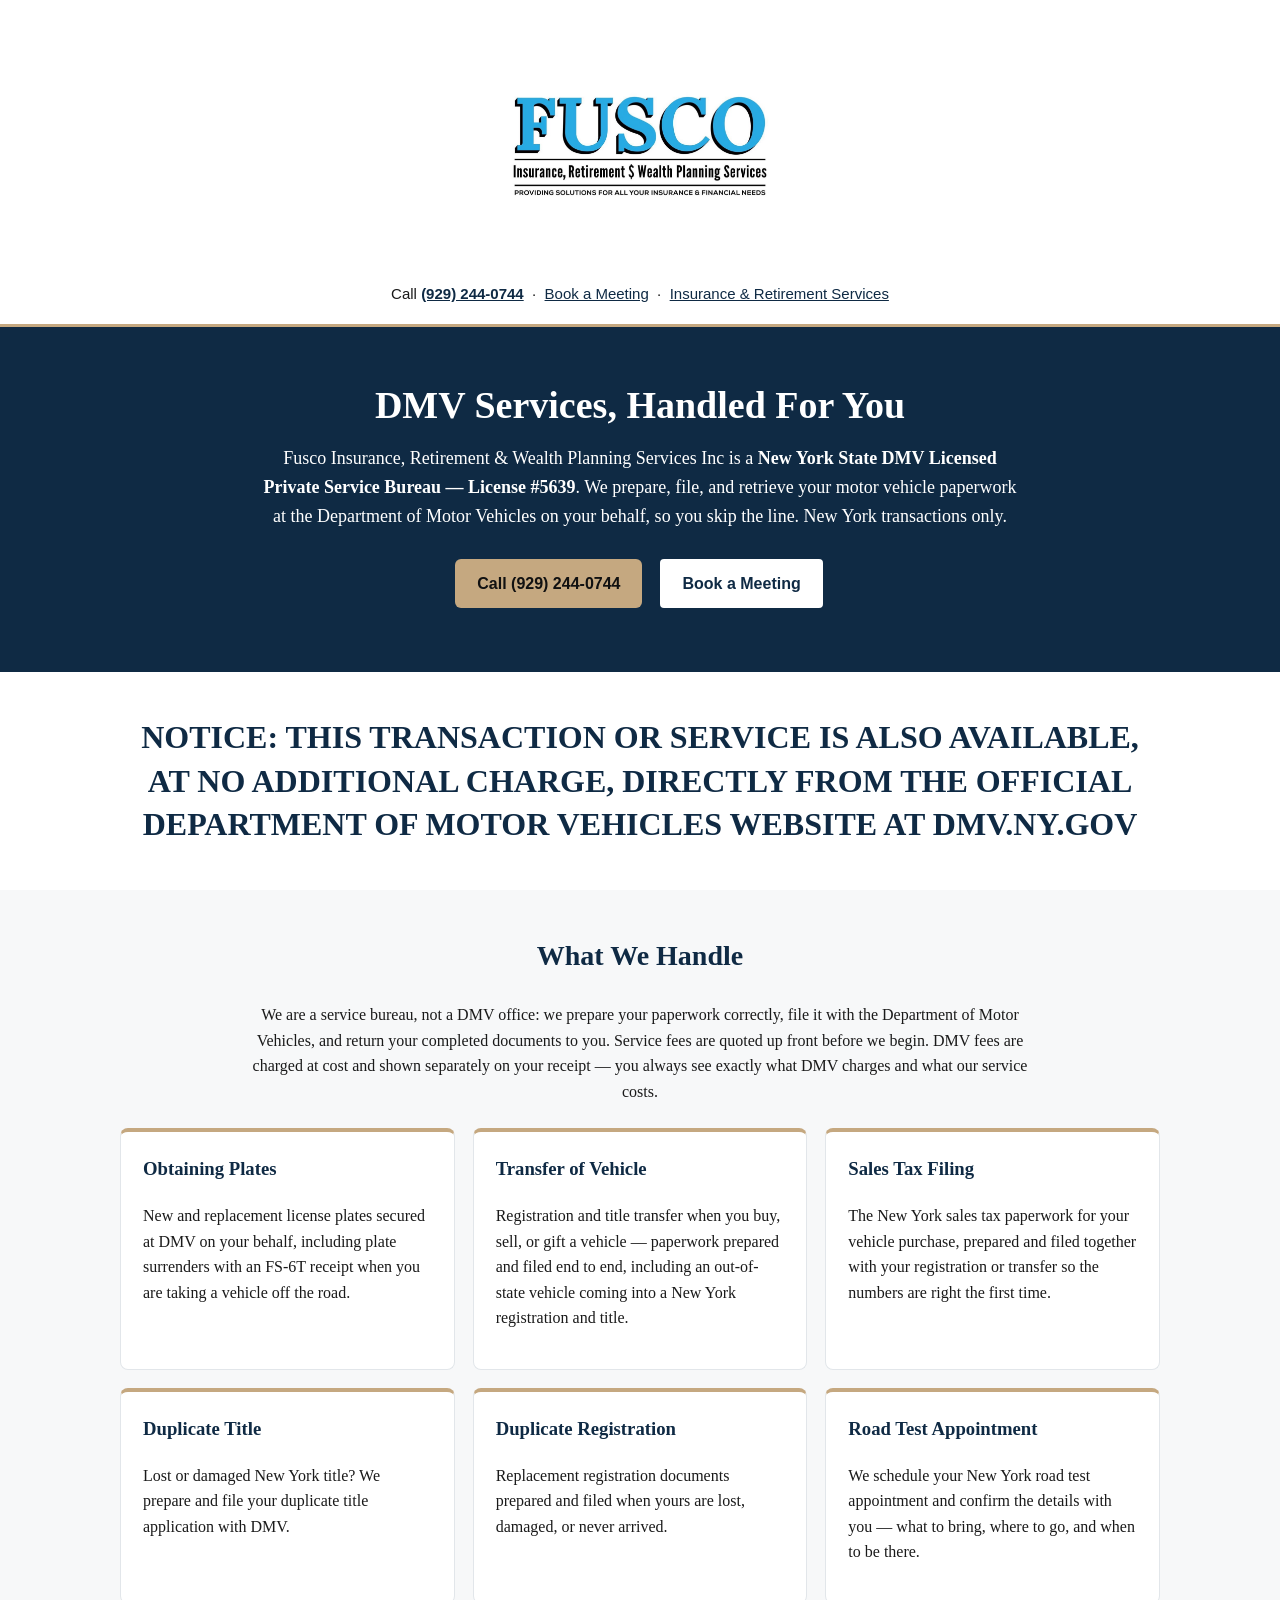
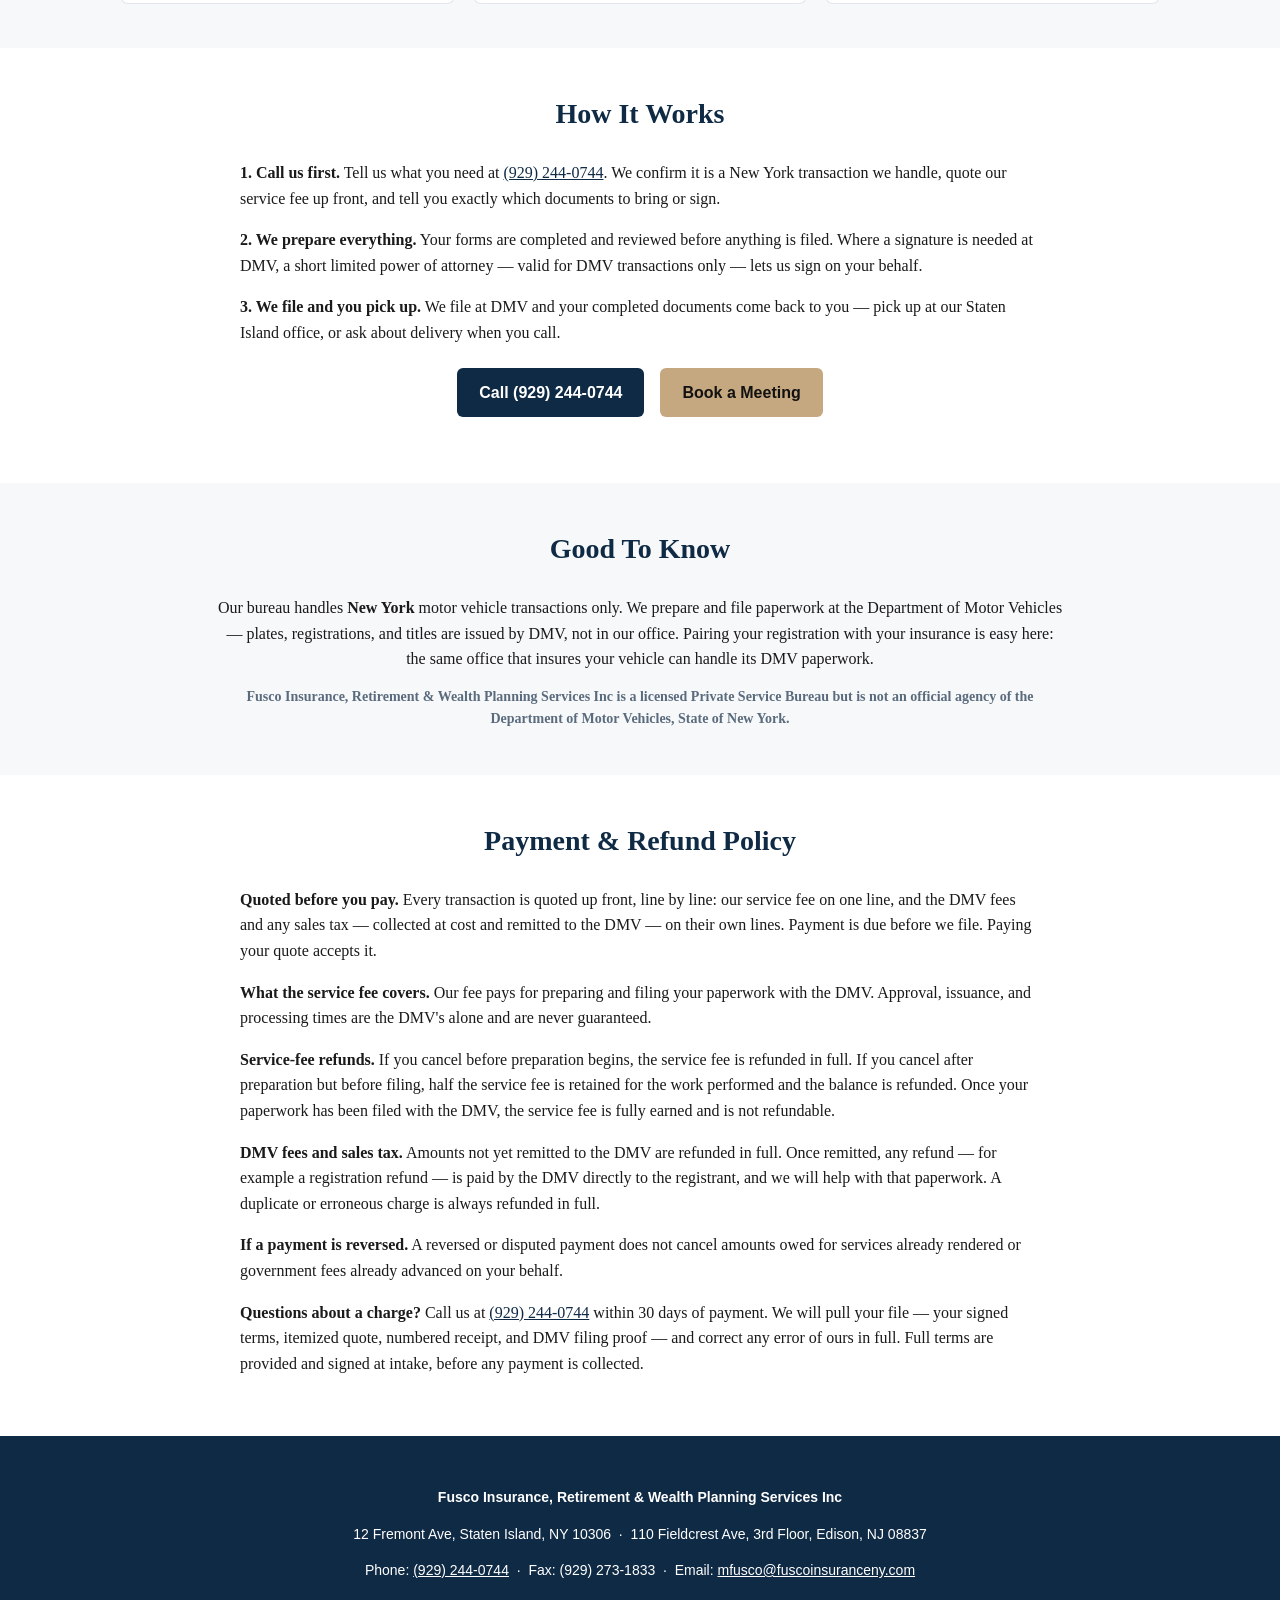
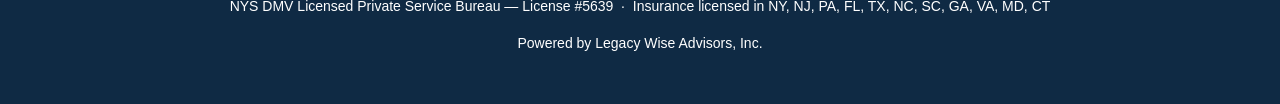
<file: dmv-services.html>
<!DOCTYPE html>
<html lang="en">
<head>
<meta charset="UTF-8">
<meta name="viewport" content="width=device-width, initial-scale=1.0">
<title>DMV Services — Licensed Private Service Bureau | Fusco Insurance, Staten Island, NY</title>
<meta name="description" content="Fusco Insurance, Retirement & Wealth Planning Services Inc is a New York State DMV Licensed Private Service Bureau (License #5639) in Staten Island, NY. Registrations, vehicle transfers, plates, duplicate titles and registrations, and road test appointments — prepared and filed at DMV for you. Call (929) 244-0744.">
<link rel="canonical" href="https://fuscoinsuranceny.com/dmv-services.html">
<meta property="og:type" content="website">
<meta property="og:title" content="DMV Services — Licensed Private Service Bureau | Fusco Insurance">
<meta property="og:description" content="Skip the DMV line. Our licensed Private Service Bureau prepares and files your New York registration, title, plate and duplicate paperwork. License #5639.">
<meta property="og:url" content="https://fuscoinsuranceny.com/dmv-services.html">
<meta property="og:image" content="https://fuscoinsuranceny.com/assets/fusco-insurance-logo.jpg">
<meta name="twitter:card" content="summary_large_image">
<link rel="icon" href="assets/fusco-insurance-logo.jpg">
<link rel="stylesheet" href="styles.css">
<style>
.dmv-notice{font-size:24pt;font-weight:bold;line-height:1.35;text-align:center;color:#0f2a44;max-width:1000px;margin:0 auto}
.howitworks{max-width:800px;margin:0 auto;text-align:left}
</style>
<script type="application/ld+json">
{"@context":"https://schema.org","@type":"LocalBusiness","name":"Fusco Insurance, Retirement & Wealth Planning Services Inc","url":"https://fuscoinsuranceny.com/dmv-services.html","logo":"https://fuscoinsuranceny.com/assets/fusco-insurance-logo.jpg","telephone":"+1-929-244-0744","faxNumber":"+1-929-273-1833","email":"mfusco@fuscoinsuranceny.com","description":"New York State DMV Licensed Private Service Bureau, License #5639 — vehicle registration, title, plate and duplicate document services prepared and filed at DMV on behalf of clients. New York transactions only.","address":{"@type":"PostalAddress","streetAddress":"12 Fremont Ave","addressLocality":"Staten Island","addressRegion":"NY","postalCode":"10306","addressCountry":"US"},"areaServed":"NY"}
</script>
</head>
<body>
<header class="site">
  <img src="assets/fusco-insurance-logo.jpg" alt="Fusco Insurance — Retirement &amp; Wealth Planning Services Inc">
  <div class="header-contact">Call <a href="tel:+19292440744"><strong>(929) 244-0744</strong></a> &nbsp;·&nbsp; <a href="https://scheduler.zoom.us/legacywiseadvisors">Book a Meeting</a> &nbsp;·&nbsp; <a href="https://fuscoinsuranceny.com/">Insurance &amp; Retirement Services</a></div>
</header>

<div class="hero">
  <h1>DMV Services, Handled For You</h1>
  <p>Fusco Insurance, Retirement &amp; Wealth Planning Services Inc is a <strong>New York State DMV Licensed Private Service Bureau — License #5639</strong>. We prepare, file, and retrieve your motor vehicle paperwork at the Department of Motor Vehicles on your behalf, so you skip the line. New York transactions only.</p>
  <a class="btn gold" href="tel:+19292440744">Call (929) 244-0744</a>
  <a class="btn light" href="https://scheduler.zoom.us/legacywiseadvisors">Book a Meeting</a>
</div>

<section>
  <div class="wrap">
    <p class="dmv-notice">NOTICE: THIS TRANSACTION OR SERVICE IS ALSO AVAILABLE, AT NO ADDITIONAL CHARGE, DIRECTLY FROM THE OFFICIAL DEPARTMENT OF MOTOR VEHICLES WEBSITE AT DMV.NY.GOV</p>
  </div>
</section>

<section class="alt">
  <div class="wrap">
    <h2>What We Handle</h2>
    <p class="center" style="max-width:800px;margin:0 auto">We are a service bureau, not a DMV office: we prepare your paperwork correctly, file it with the Department of Motor Vehicles, and return your completed documents to you. Service fees are quoted up front before we begin. DMV fees are charged at cost and shown separately on your receipt — you always see exactly what DMV charges and what our service costs.</p>
    <div class="grid">
      <div class="card"><h3>Obtaining Plates</h3><p>New and replacement license plates secured at DMV on your behalf, including plate surrenders with an FS-6T receipt when you are taking a vehicle off the road.</p></div>
      <div class="card"><h3>Transfer of Vehicle</h3><p>Registration and title transfer when you buy, sell, or gift a vehicle — paperwork prepared and filed end to end, including an out-of-state vehicle coming into a New York registration and title.</p></div>
      <div class="card"><h3>Sales Tax Filing</h3><p>The New York sales tax paperwork for your vehicle purchase, prepared and filed together with your registration or transfer so the numbers are right the first time.</p></div>
      <div class="card"><h3>Duplicate Title</h3><p>Lost or damaged New York title? We prepare and file your duplicate title application with DMV.</p></div>
      <div class="card"><h3>Duplicate Registration</h3><p>Replacement registration documents prepared and filed when yours are lost, damaged, or never arrived.</p></div>
      <div class="card"><h3>Road Test Appointment</h3><p>We schedule your New York road test appointment and confirm the details with you — what to bring, where to go, and when to be there.</p></div>
      
    </div>
  </div>
</section>

<section>
  <div class="wrap">
    <h2>How It Works</h2>
    <div class="howitworks">
      <p><strong>1. Call us first.</strong> Tell us what you need at <a href="tel:+19292440744">(929) 244-0744</a>. We confirm it is a New York transaction we handle, quote our service fee up front, and tell you exactly which documents to bring or sign.</p>
      <p><strong>2. We prepare everything.</strong> Your forms are completed and reviewed before anything is filed. Where a signature is needed at DMV, a short limited power of attorney — valid for DMV transactions only — lets us sign on your behalf.</p>
      <p><strong>3. We file and you pick up.</strong> We file at DMV and your completed documents come back to you — pick up at our Staten Island office, or ask about delivery when you call.</p>
    </div>
    <p class="center"><a class="btn" href="tel:+19292440744">Call (929) 244-0744</a> <a class="btn gold" href="https://scheduler.zoom.us/legacywiseadvisors">Book a Meeting</a></p>
  </div>
</section>

<section class="alt">
  <div class="wrap">
    <h2>Good To Know</h2>
    <p class="center" style="max-width:850px;margin:0 auto">Our bureau handles <strong>New York</strong> motor vehicle transactions only. We prepare and file paperwork at the Department of Motor Vehicles — plates, registrations, and titles are issued by DMV, not in our office. Pairing your registration with your insurance is easy here: the same office that insures your vehicle can handle its DMV paperwork.</p>
    <p class="center small" style="max-width:850px;margin:14px auto 0"><strong>Fusco Insurance, Retirement &amp; Wealth Planning Services Inc is a licensed Private Service Bureau but is not an official agency of the Department of Motor Vehicles, State of New York.</strong></p>
  </div>
</section>

<section>
  <div class="wrap">
    <h2>Payment &amp; Refund Policy</h2>
    <div class="howitworks">
      <p><strong>Quoted before you pay.</strong> Every transaction is quoted up front, line by line: our service fee on one line, and the DMV fees and any sales tax — collected at cost and remitted to the DMV — on their own lines. Payment is due before we file. Paying your quote accepts it.</p>
      <p><strong>What the service fee covers.</strong> Our fee pays for preparing and filing your paperwork with the DMV. Approval, issuance, and processing times are the DMV's alone and are never guaranteed.</p>
      <p><strong>Service-fee refunds.</strong> If you cancel before preparation begins, the service fee is refunded in full. If you cancel after preparation but before filing, half the service fee is retained for the work performed and the balance is refunded. Once your paperwork has been filed with the DMV, the service fee is fully earned and is not refundable.</p>
      <p><strong>DMV fees and sales tax.</strong> Amounts not yet remitted to the DMV are refunded in full. Once remitted, any refund — for example a registration refund — is paid by the DMV directly to the registrant, and we will help with that paperwork. A duplicate or erroneous charge is always refunded in full.</p>
      <p><strong>If a payment is reversed.</strong> A reversed or disputed payment does not cancel amounts owed for services already rendered or government fees already advanced on your behalf.</p>
      <p><strong>Questions about a charge?</strong> Call us at <a href="tel:+19292440744">(929) 244-0744</a> within 30 days of payment. We will pull your file — your signed terms, itemized quote, numbered receipt, and DMV filing proof — and correct any error of ours in full. Full terms are provided and signed at intake, before any payment is collected.</p>
    </div>
  </div>
</section>

<footer>
  <p><strong>Fusco Insurance, Retirement &amp; Wealth Planning Services Inc</strong></p>
  <p>12 Fremont Ave, Staten Island, NY 10306 &nbsp;·&nbsp; 110 Fieldcrest Ave, 3rd Floor, Edison, NJ 08837</p>
  <p>Phone: <a href="tel:+19292440744">(929) 244-0744</a> &nbsp;·&nbsp; Fax: (929) 273-1833 &nbsp;·&nbsp; Email: <a href="mailto:mfusco@fuscoinsuranceny.com">mfusco@fuscoinsuranceny.com</a></p>
  <p>NYS DMV Licensed Private Service Bureau — License #5639 &nbsp;·&nbsp; Insurance licensed in NY, NJ, PA, FL, TX, NC, SC, GA, VA, MD, CT</p>
  <p>Powered by Legacy Wise Advisors, Inc.</p>
</footer>
</body>
</html>
</file>
<file: styles.css>
:root{--navy:#0f2a44;--gold:#c5a880;--ink:#1a1a1a;--muted:#5a6b7d;--bg:#f7f8f9;--card:#fff}
*{box-sizing:border-box}body{margin:0;font-family:Georgia,'Times New Roman',serif;color:var(--ink);line-height:1.6;background:#fff}
a{color:var(--navy)} .wrap{max-width:1080px;margin:0 auto;padding:0 20px}
header.site{text-align:center;padding:28px 20px 18px;border-bottom:3px solid var(--gold)}
header.site img{max-width:420px;width:90%;height:auto}
.header-contact{margin-top:10px;font-family:Arial,sans-serif;font-size:15px}
.btn{display:inline-block;background:var(--navy);color:#fff!important;padding:12px 22px;border-radius:6px;text-decoration:none;font-family:Arial,sans-serif;font-weight:bold;margin:6px}
.btn.gold{background:var(--gold);color:#111!important}
.btn.light{background:#fff;color:var(--navy)!important;border:2px solid var(--navy)}
.hero{background:var(--navy);color:#fff;text-align:center;padding:56px 20px}
.hero h1{font-size:38px;line-height:1.2;margin:0 0 16px}
.hero p{max-width:760px;margin:0 auto 20px;font-size:18px}
section{padding:44px 0} section.alt{background:var(--bg)}
h2{color:var(--navy);font-size:28px;text-align:center;margin-top:0}
.grid{display:grid;grid-template-columns:repeat(auto-fit,minmax(300px,1fr));gap:18px;margin-top:24px}
.card{background:var(--card);border:1px solid #e2e6ea;border-top:4px solid var(--gold);border-radius:8px;padding:22px}
.card h3{color:var(--navy);margin-top:0}
.card a{font-family:Arial,sans-serif;font-weight:bold}
.center{text-align:center}.small{font-size:14px;color:var(--muted)}
footer{background:var(--navy);color:#fff;padding:36px 20px;text-align:center;font-family:Arial,sans-serif;font-size:14px}
footer a{color:#fff}
</file>
